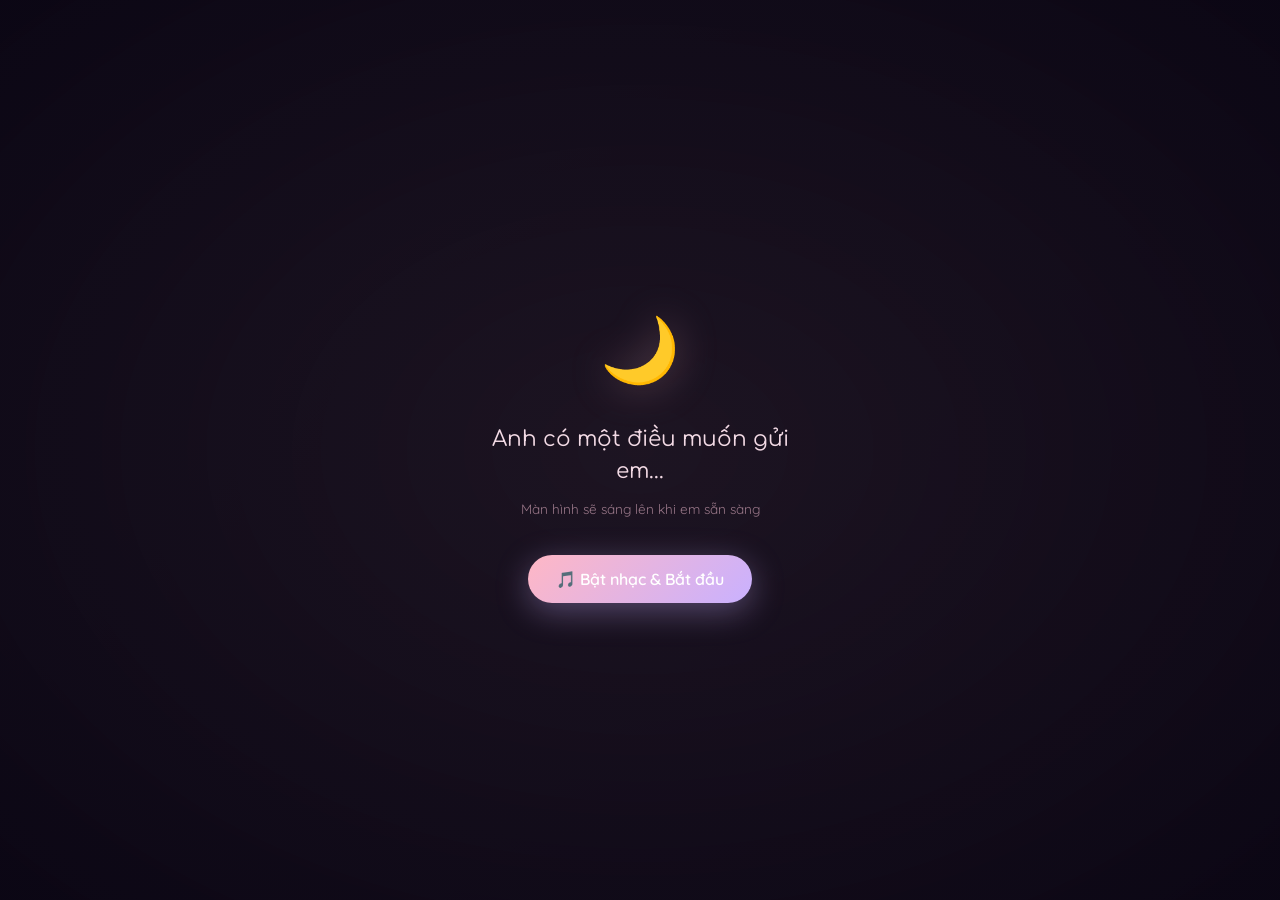
<file: index.html>
<!DOCTYPE html>
<html lang="vi">
<head>
  <meta charset="UTF-8">
  <meta name="viewport" content="width=device-width, initial-scale=1.0, maximum-scale=1.0, user-scalable=no">
  <meta name="theme-color" content="#ffd6e0">
  <title>Chúc em ngủ ngon 💖</title>
  <link rel="preconnect" href="https://fonts.googleapis.com">
  <link rel="preconnect" href="https://fonts.gstatic.com" crossorigin>
  <link href="https://fonts.googleapis.com/css2?family=Comfortaa:wght@400;600;700&family=Quicksand:wght@400;500;600;700&display=swap" rel="stylesheet">
  <link rel="stylesheet" href="css/style.css">
</head>
<body class="gate-locked">
  <!-- パーティクルキャンバス -->
  <canvas id="particle-canvas" aria-hidden="true"></canvas>

  <!-- 動的グラデーション背景 -->
  <div class="bg-gradient" aria-hidden="true"></div>

  <!-- 暗転オーバーレイ（音楽ONで明るくなる） -->
  <div id="dark-overlay" class="dark-overlay" aria-hidden="true"></div>

  <!-- 音楽ゲート — 最初に押して開始 -->
  <div id="music-gate" class="screen active">
    <div class="gate-content">
      <div class="gate-emoji pulse">🌙</div>
      <p class="gate-title">Anh có một điều muốn gửi em...</p>
      <p class="gate-subtitle">Màn hình sẽ sáng lên khi em sẵn sàng</p>
      <button id="gate-start" class="btn btn-gate">🎵 Bật nhạc & Bắt đầu</button>
    </div>
  </div>

  <!-- ローディング画面 -->
  <div id="loading-screen" class="screen">
    <div class="loading-content">
      <div class="loading-heart">💖</div>
      <p class="loading-text">Đang chuẩn bị một điều bất ngờ...</p>
      <div class="loading-bar"><div class="loading-bar-fill"></div></div>
    </div>
  </div>

  <!-- 音楽トグル -->
  <button id="music-toggle" class="music-toggle" aria-label="Bật/tắt nhạc nền" title="Nhạc nền">
    <span class="music-icon">🎵</span>
    <span class="music-hint">Bật nhạc</span>
  </button>

  <!-- ===== オープニング ===== -->
  <div id="intro-screen" class="screen">
    <div class="intro-content">
      <div class="intro-emoji pulse">💖</div>
      <p id="intro-line1" class="intro-text"></p>
      <p id="intro-line2" class="intro-question hidden"></p>
      <div id="question-buttons" class="question-buttons hidden">
        <button id="btn-yes" class="btn btn-yes">❤️ Có</button>
        <button id="btn-no" class="btn btn-no">🙈 Không</button>
      </div>
      <p id="no-message" class="no-message hidden"></p>
    </div>
  </div>

  <!-- ===== セレブレーション ===== -->
  <div id="celebration-screen" class="screen">
    <div class="celebration-content">
      <p id="celebration-text" class="celebration-text"></p>
    </div>
  </div>

  <!-- ===== メインコンテンツ ===== -->
  <main id="main-content" class="main-content hidden">
    <!-- Scene 1 -->
    <section class="scene scene-1" data-scene="1">
      <h2 class="scene-title">🌸 Gặp em là điều đáng yêu nhất.</h2>
      <div id="scene1-photos" class="polaroid-grid"></div>
      <p class="scene-caption">Mỗi tấm hình đều là một chiếc ký ức nhỏ mà anh muốn giữ thật lâu.</p>
    </section>

    <!-- Scene 2 -->
    <section class="scene scene-2" data-scene="2">
      <h2 class="scene-title">📖 Câu chuyện của hai đứa</h2>
      <div class="timeline-wrapper">
        <div id="timeline" class="timeline"></div>
      </div>
    </section>

    <!-- Scene 3 -->
    <section class="scene scene-3" data-scene="3">
      <h2 class="scene-title">📸 Những khoảnh khắc</h2>
      <div class="carousel">
        <button class="carousel-btn carousel-prev" aria-label="Ảnh trước">‹</button>
        <div class="carousel-track-wrapper">
          <div id="carousel-track" class="carousel-track"></div>
        </div>
        <button class="carousel-btn carousel-next" aria-label="Ảnh sau">›</button>
      </div>
      <p id="carousel-caption" class="carousel-caption"></p>
      <div class="carousel-dots" id="carousel-dots"></div>
    </section>

    <!-- Scene 4 -->
    <section class="scene scene-4" data-scene="4">
      <h2 class="scene-title">💌 Một bức thư</h2>
      <div class="letter-paper">
        <div id="letter-content" class="letter-content"></div>
      </div>
    </section>

    <!-- Scene 5 -->
    <section class="scene scene-5" data-scene="5">
      <h2 class="scene-title">✨ Nếu được chọn lại...</h2>
      <div class="choice-buttons">
        <button class="btn btn-choice" data-choice="1">✨ Chọn anh</button>
        <button class="btn btn-choice" data-choice="2">✨ Chọn anh luôn</button>
      </div>
      <p id="choice-result" class="choice-result hidden"></p>
    </section>

    <!-- Scene 6 -->
    <section class="scene scene-6" data-scene="6">
      <h2 class="scene-title">⏰ Anh yêu em được...</h2>
      <div class="counter-grid">
        <div class="counter-item"><span id="count-days" class="counter-num">0</span><span class="counter-label">ngày</span></div>
        <div class="counter-item"><span id="count-hours" class="counter-num">0</span><span class="counter-label">giờ</span></div>
        <div class="counter-item"><span id="count-minutes" class="counter-num">0</span><span class="counter-label">phút</span></div>
        <div class="counter-item"><span id="count-seconds" class="counter-num">0</span><span class="counter-label">giây</span></div>
      </div>
    </section>

    <!-- Scene 7 -->
    <section class="scene scene-7" data-scene="7">
      <h2 class="scene-title">🫙 Lọ điều ước</h2>
      <p class="scene-subtitle">Chạm vào lọ để nhận một điều ước nhỏ... (nhiều lần cũng được nhá)</p>
      <button id="wish-jar" class="wish-jar" aria-label="Mở lọ điều ước">
        <span class="jar-body">🫙</span>
        <span class="jar-sparkle">✨</span>
      </button>
      <p id="wish-message" class="wish-message hidden"></p>
    </section>

    <!-- エンディング -->
    <section class="scene scene-ending" data-scene="ending">
      <div class="night-sky">
        <div class="moon">🌙</div>
        <div class="stars-bg" aria-hidden="true"></div>
      </div>
      <div class="ending-content">
        <div id="ending-text" class="ending-text"></div>
        <h2 class="goodnight-title hidden" id="goodnight-title">🌙 Chúc em ngủ ngon 🌙</h2>
        <button id="beating-heart" class="beating-heart hidden" aria-label="Trái tim">❤️</button>
      </div>
    </section>
  </main>

  <!-- イースターエッグポップアップ -->
  <div id="easter-egg" class="easter-egg hidden">
    <div class="easter-egg-content">
      <p>Bắt được một chiếc ôm online 🤗❤️</p>
      <button id="close-easter-egg" class="btn btn-yes">Ôm lại 💕</button>
    </div>
  </div>

  <!-- スクロールヒント -->
  <div id="scroll-hint" class="scroll-hint hidden">
    <span>Vuốt xuống</span>
    <span class="scroll-arrow">↓</span>
  </div>

  <script src="js/config.js"></script>
  <script src="js/audio.js"></script>
  <script src="js/particles.js"></script>
  <script src="js/main.js"></script>
</body>
</html>
</file>
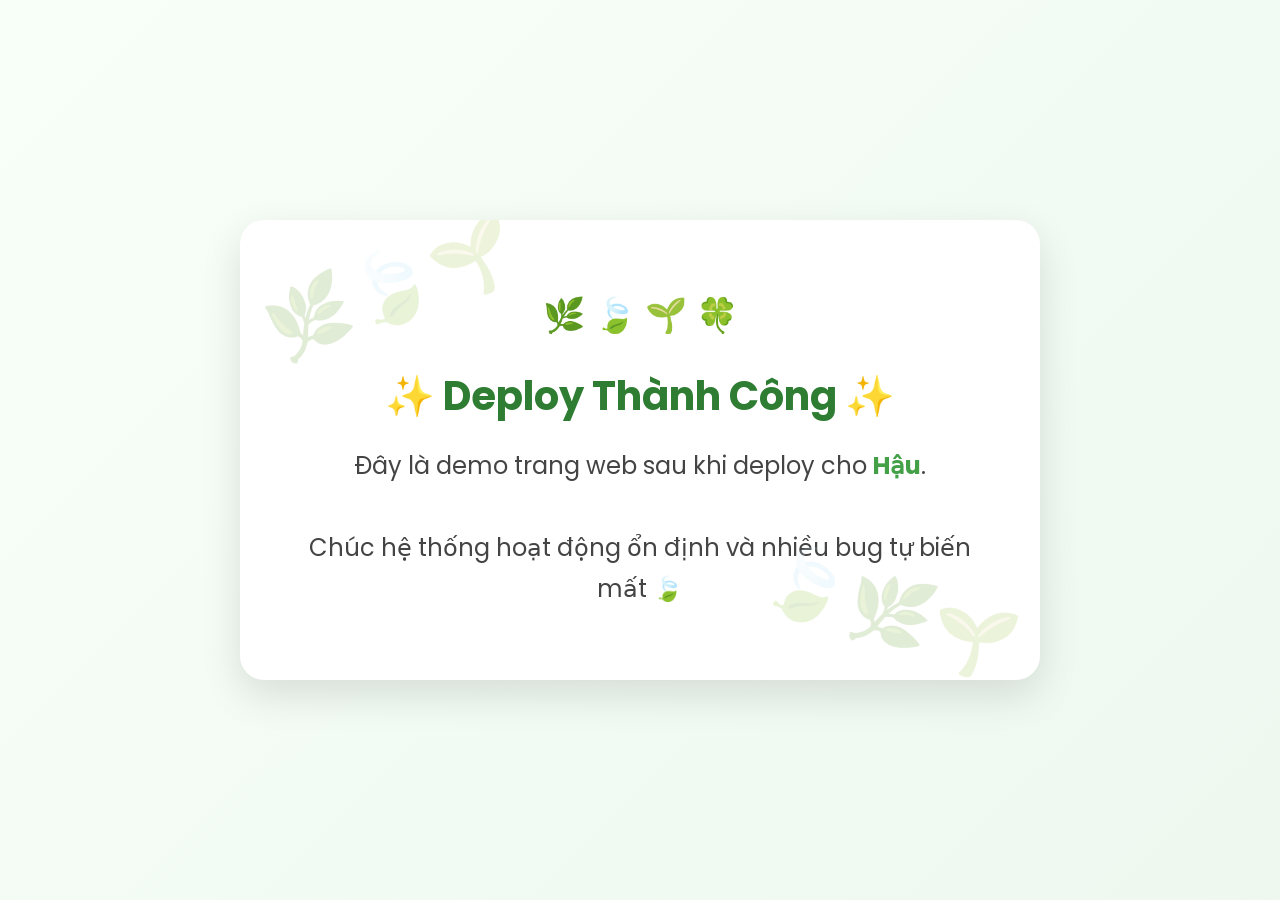
<file: test.html>
<!DOCTYPE html>
<html lang="vi">
<head>
<meta charset="UTF-8">
<meta name="viewport" content="width=device-width, initial-scale=1.0">
<title>Demo Deploy</title>

<link href="https://fonts.googleapis.com/css2?family=Poppins:wght@300;500;700&display=swap" rel="stylesheet">

<style>
*{
    margin:0;
    padding:0;
    box-sizing:border-box;
}

body{
    font-family:'Poppins',sans-serif;
    background:linear-gradient(135deg,#f8fff8,#eef8ef);
    height:100vh;
    display:flex;
    justify-content:center;
    align-items:center;
    overflow:hidden;
}

.container{
    position:relative;
    width:800px;
    max-width:90%;
    background:white;
    border-radius:24px;
    padding:70px 50px;
    text-align:center;
    box-shadow:0 15px 40px rgba(0,0,0,.12);
    overflow:hidden;
}

/* Lá góc trái */
.container::before{
    content:"🌿🍃🌱";
    position:absolute;
    top:15px;
    left:20px;
    font-size:70px;
    transform:rotate(-20deg);
    opacity:.18;
}

/* Lá góc phải */
.container::after{
    content:"🍃🌿🌱";
    position:absolute;
    bottom:15px;
    right:20px;
    font-size:70px;
    transform:rotate(18deg);
    opacity:.18;
}

h1{
    color:#2e7d32;
    font-size:40px;
    margin-bottom:20px;
}

.message{
    font-size:24px;
    color:#444;
    line-height:1.7;
}

.highlight{
    color:#43a047;
    font-weight:bold;
}

.leaf{
    font-size:34px;
    margin-bottom:25px;
    animation:float 3s ease-in-out infinite;
}

@keyframes float{
    0%,100%{
        transform:translateY(0);
    }
    50%{
        transform:translateY(-8px);
    }
}
</style>

</head>
<body>

<div class="container">

    <div class="leaf">🌿 🍃 🌱 🍀</div>

    <h1>✨ Deploy Thành Công ✨</h1>

    <div class="message">
        Đây là demo trang web sau khi deploy cho
        <span class="highlight">Hậu</span>.
        <br><br>
        Chúc hệ thống hoạt động ổn định và nhiều bug tự biến mất 🍃
    </div>

</div>

</body>
</html>
</file>
<file: css/style.css>
/* ============================================
   CSS Variables — 色の変更はここで
   ============================================ */
:root {
  --pink: #ffb7c5;
  --pink-light: #ffd6e0;
  --pink-deep: #ff8fab;
  --cream: #fff5f0;
  --lavender: #e8d5f5;
  --purple: #c9b1ff;
  --white: #ffffff;
  --text: #5c4a5a;
  --text-light: #8a7588;
  --shadow: rgba(255, 143, 171, 0.25);
  --shadow-deep: rgba(92, 74, 90, 0.15);
  --font-body: 'Quicksand', sans-serif;
  --font-display: 'Comfortaa', cursive;
  --radius: 20px;
  --transition: 0.4s cubic-bezier(0.4, 0, 0.2, 1);
}

/* ===== Reset & Base ===== */
*, *::before, *::after {
  box-sizing: border-box;
  margin: 0;
  padding: 0;
}

html {
  scroll-behavior: smooth;
  -webkit-tap-highlight-color: transparent;
}

body {
  font-family: var(--font-body);
  color: var(--text);
  overflow-x: hidden;
  min-height: 100dvh;
  background: var(--cream);
  line-height: 1.6;
}

.hidden { display: none !important; }

/* ===== 暗転ゲート ===== */
body.gate-locked .bg-gradient {
  filter: brightness(0.12) saturate(0.4);
  animation-play-state: paused;
}

body.gate-locked #particle-canvas {
  opacity: 0.15;
}

.dark-overlay {
  position: fixed;
  inset: 0;
  z-index: 90;
  background: radial-gradient(ellipse at center, rgba(30, 15, 40, 0.55) 0%, rgba(10, 5, 20, 0.92) 100%);
  pointer-events: none;
  transition: opacity 1.8s ease;
}

body.unlocked .dark-overlay {
  opacity: 0;
}

body.unlocked .bg-gradient {
  filter: brightness(1);
  animation-play-state: running;
  transition: filter 2s ease;
}

body.unlocked #particle-canvas {
  opacity: 1;
  transition: opacity 2s ease;
}

/* ゲート画面 */
.gate-content {
  text-align: center;
  max-width: 340px;
  z-index: 1;
}

.gate-emoji {
  font-size: 4rem;
  margin-bottom: 24px;
  display: inline-block;
  filter: drop-shadow(0 0 20px rgba(255, 183, 197, 0.3));
}

.gate-title {
  font-family: var(--font-display);
  font-size: clamp(1.1rem, 4.5vw, 1.35rem);
  color: rgba(255, 230, 240, 0.95);
  margin-bottom: 10px;
  line-height: 1.5;
}

.gate-subtitle {
  font-size: 0.85rem;
  color: rgba(255, 200, 220, 0.55);
  margin-bottom: 36px;
}

.btn-gate {
  background: linear-gradient(135deg, var(--pink), var(--purple));
  color: white;
  font-size: 1.05rem;
  padding: 16px 32px;
  box-shadow: 0 8px 32px rgba(201, 177, 255, 0.35);
  animation: gateGlow 2.5s ease-in-out infinite;
}

.btn-gate:active {
  transform: scale(0.97);
}

@keyframes gateGlow {
  0%, 100% { box-shadow: 0 8px 32px rgba(201, 177, 255, 0.35); }
  50% { box-shadow: 0 8px 48px rgba(255, 143, 171, 0.55); }
}

#music-gate.fade-out {
  opacity: 0;
  visibility: hidden;
  transition: opacity 1s ease, visibility 1s ease;
}

/* ===== Background ===== */
.bg-gradient {
  position: fixed;
  inset: 0;
  z-index: -2;
  background: linear-gradient(
    -45deg,
    var(--cream),
    var(--pink-light),
    var(--lavender),
    var(--pink-light),
    var(--cream)
  );
  background-size: 400% 400%;
  animation: gradientShift 15s ease infinite;
  transition: filter 1s ease, opacity 1s ease;
}

body.celebrating .bg-gradient {
  filter: brightness(1.15);
}

body.night-mode .bg-gradient {
  background: linear-gradient(-45deg, #1a1a2e, #2d1b4e, #16213e, #1a1a2e);
  background-size: 400% 400%;
  animation: gradientShift 20s ease infinite;
}

@keyframes gradientShift {
  0%, 100% { background-position: 0% 50%; }
  50% { background-position: 100% 50%; }
}

#particle-canvas {
  position: fixed;
  inset: 0;
  z-index: -1;
  pointer-events: none;
}

/* ===== Screens ===== */
.screen {
  position: fixed;
  inset: 0;
  display: flex;
  align-items: center;
  justify-content: center;
  z-index: 100;
  opacity: 0;
  visibility: hidden;
  transition: opacity 0.8s ease, visibility 0.8s ease;
  padding: 24px;
}

.screen.active {
  opacity: 1;
  visibility: visible;
}

/* ===== Loading ===== */
.loading-content {
  text-align: center;
}

.loading-heart {
  font-size: 4rem;
  animation: heartbeat 1.2s ease-in-out infinite;
  margin-bottom: 20px;
}

.loading-text {
  font-family: var(--font-display);
  font-size: 1rem;
  color: var(--text-light);
  margin-bottom: 24px;
}

.loading-bar {
  width: 200px;
  height: 6px;
  background: rgba(255, 255, 255, 0.5);
  border-radius: 10px;
  overflow: hidden;
  margin: 0 auto;
}

.loading-bar-fill {
  height: 100%;
  width: 0%;
  background: linear-gradient(90deg, var(--pink), var(--purple));
  border-radius: 10px;
  animation: loadBar 2s ease forwards;
}

@keyframes loadBar {
  to { width: 100%; }
}

@keyframes heartbeat {
  0%, 100% { transform: scale(1); }
  15% { transform: scale(1.15); }
  30% { transform: scale(1); }
  45% { transform: scale(1.1); }
}

/* ===== Music Toggle ===== */
.music-toggle {
  position: fixed;
  top: 16px;
  right: 16px;
  z-index: 1000;
  width: 44px;
  height: 44px;
  border-radius: 50%;
  border: none;
  background: rgba(255, 255, 255, 0.85);
  backdrop-filter: blur(10px);
  box-shadow: 0 4px 15px var(--shadow);
  cursor: pointer;
  font-size: 1.2rem;
  transition: var(--transition);
  opacity: 0;
  pointer-events: none;
  /* ヒント表示用 */
  overflow: visible;
}

.music-toggle.visible {
  opacity: 1;
  pointer-events: auto;
}

.music-toggle:hover {
  transform: scale(1.1);
}

.music-toggle.playing {
  animation: musicPulse 2s ease infinite;
}

.music-hint {
  position: absolute;
  right: calc(100% + 8px);
  top: 50%;
  transform: translateY(-50%);
  white-space: nowrap;
  font-size: 0.72rem;
  font-weight: 600;
  color: var(--pink-deep);
  background: rgba(255, 255, 255, 0.92);
  padding: 6px 10px;
  border-radius: 20px;
  box-shadow: 0 4px 12px var(--shadow);
  animation: hintPulse 1.5s ease infinite;
  pointer-events: none;
}

.music-toggle.playing .music-hint,
.music-hint.hidden {
  display: none;
}

@keyframes hintPulse {
  0%, 100% { opacity: 0.7; transform: translateY(-50%) scale(0.97); }
  50% { opacity: 1; transform: translateY(-50%) scale(1); }
}

@keyframes musicPulse {
  0%, 100% { box-shadow: 0 4px 15px var(--shadow); }
  50% { box-shadow: 0 4px 25px var(--pink); }
}

/* ===== Intro ===== */
.intro-content {
  text-align: center;
  max-width: 420px;
}

.intro-emoji {
  font-size: 4.5rem;
  margin-bottom: 24px;
  display: inline-block;
}

.pulse {
  animation: floatEmoji 3s ease-in-out infinite;
}

@keyframes floatEmoji {
  0%, 100% { transform: translateY(0); }
  50% { transform: translateY(-12px); }
}

.intro-text {
  font-family: var(--font-display);
  font-size: clamp(1rem, 4vw, 1.25rem);
  color: var(--text);
  min-height: 3.5em;
  margin-bottom: 16px;
  white-space: pre-line;
}

.intro-question {
  font-family: var(--font-display);
  font-size: clamp(1.3rem, 5vw, 1.8rem);
  font-weight: 700;
  color: var(--pink-deep);
  margin-bottom: 32px;
  animation: fadeScaleIn 0.8s ease forwards;
}

@keyframes fadeScaleIn {
  from { opacity: 0; transform: scale(0.9); }
  to { opacity: 1; transform: scale(1); }
}

.question-buttons {
  display: flex;
  gap: 16px;
  justify-content: center;
  flex-wrap: wrap;
  position: relative;
  min-height: 60px;
}

.btn {
  font-family: var(--font-body);
  font-size: 1rem;
  font-weight: 600;
  padding: 14px 28px;
  border: none;
  border-radius: 50px;
  cursor: pointer;
  transition: transform 0.3s ease, box-shadow 0.3s ease, opacity 0.5s ease;
  touch-action: manipulation;
}

.btn-yes {
  background: linear-gradient(135deg, var(--pink), var(--pink-deep));
  color: white;
  box-shadow: 0 6px 20px var(--shadow);
}

.btn-yes:hover, .btn-yes:active {
  transform: scale(1.08);
  box-shadow: 0 8px 30px rgba(255, 143, 171, 0.45);
}

.btn-no {
  background: rgba(255, 255, 255, 0.9);
  color: var(--text-light);
  box-shadow: 0 4px 15px var(--shadow-deep);
  position: relative;
  transition: left 0.35s cubic-bezier(0.34, 1.56, 0.64, 1),
              top 0.35s cubic-bezier(0.34, 1.56, 0.64, 1),
              transform 0.35s ease,
              opacity 0.5s ease;
}

.btn-no.dodging {
  animation: wiggle 0.4s ease;
}

@keyframes wiggle {
  0%, 100% { transform: rotate(0deg); }
  25% { transform: rotate(-8deg) scale(1.05); }
  75% { transform: rotate(8deg) scale(1.05); }
}

.no-message {
  margin-top: 20px;
  font-size: 0.95rem;
  color: var(--pink-deep);
  font-weight: 600;
  animation: fadeScaleIn 0.4s ease;
  min-height: 1.5em;
}

/* ===== Celebration ===== */
.celebration-content {
  text-align: center;
  max-width: 90%;
}

.celebration-text {
  font-family: var(--font-display);
  font-size: clamp(1.2rem, 5vw, 1.8rem);
  color: var(--pink-deep);
  min-height: 2em;
  text-shadow: 0 0 30px rgba(255, 143, 171, 0.5);
}

body.celebrating .celebration-text {
  animation: glow 2s ease-in-out infinite;
}

@keyframes glow {
  0%, 100% { text-shadow: 0 0 20px rgba(255, 143, 171, 0.4); }
  50% { text-shadow: 0 0 40px rgba(255, 143, 171, 0.8); }
}

/* ===== Main Content ===== */
.main-content {
  position: relative;
  z-index: 10;
}

.main-content.visible {
  animation: fadeIn 1s ease;
}

@keyframes fadeIn {
  from { opacity: 0; }
  to { opacity: 1; }
}

.scene {
  min-height: 100dvh;
  padding: 80px 20px 60px;
  display: flex;
  flex-direction: column;
  align-items: center;
  justify-content: center;
  opacity: 0;
  transform: translateY(30px);
  transition: opacity 0.8s ease, transform 0.8s ease;
}

.scene.visible {
  opacity: 1;
  transform: translateY(0);
}

.scene-title {
  font-family: var(--font-display);
  font-size: clamp(1.3rem, 5vw, 1.8rem);
  text-align: center;
  margin-bottom: 32px;
  color: var(--text);
}

.scene-subtitle {
  text-align: center;
  color: var(--text-light);
  margin-bottom: 24px;
  font-size: 0.95rem;
}

.scene-caption {
  text-align: center;
  max-width: 360px;
  color: var(--text-light);
  font-style: italic;
  margin-top: 24px;
  font-size: 0.95rem;
}

/* ===== Scene 1: Polaroids ===== */
.polaroid-grid {
  display: flex;
  gap: 20px;
  flex-wrap: wrap;
  justify-content: center;
  perspective: 800px;
}

.polaroid {
  background: white;
  padding: 12px 12px 40px;
  box-shadow: 0 10px 30px var(--shadow-deep);
  border-radius: 4px;
  width: min(280px, 85vw);
  transform: rotate(var(--rotate, -3deg));
  animation: floatPolaroid 4s ease-in-out infinite;
  animation-delay: var(--delay, 0s);
  transition: transform 0.4s ease;
}

.polaroid:nth-child(even) {
  --rotate: 3deg;
}

.polaroid:hover {
  transform: rotate(0deg) scale(1.03);
  z-index: 2;
}

.polaroid-img {
  width: 100%;
  aspect-ratio: 1;
  object-fit: cover;
  border-radius: 2px;
  background: linear-gradient(135deg, var(--pink-light), var(--lavender));
  display: flex;
  align-items: center;
  justify-content: center;
  font-size: 3rem;
}

.polaroid-img img {
  width: 100%;
  height: 100%;
  object-fit: cover;
  border-radius: 2px;
}

.polaroid-caption {
  text-align: center;
  margin-top: 12px;
  font-size: 0.85rem;
  color: var(--text-light);
  font-family: var(--font-display);
}

@keyframes floatPolaroid {
  0%, 100% { transform: rotate(var(--rotate, -3deg)) translateY(0); }
  50% { transform: rotate(var(--rotate, -3deg)) translateY(-10px); }
}

/* ===== Scene 2: Timeline ===== */
.timeline-wrapper {
  width: 100%;
  overflow-x: auto;
  -webkit-overflow-scrolling: touch;
  scroll-snap-type: x mandatory;
  padding: 20px 0;
  scrollbar-width: none;
}

.timeline-wrapper::-webkit-scrollbar { display: none; }

.timeline {
  display: flex;
  gap: 0;
  padding: 0 20px;
  min-width: min-content;
}

.timeline-item {
  flex: 0 0 auto;
  scroll-snap-align: center;
  display: flex;
  flex-direction: column;
  align-items: center;
  padding: 0 24px;
  cursor: pointer;
  position: relative;
}

.timeline-item::after {
  content: '';
  position: absolute;
  top: 28px;
  left: calc(50% + 28px);
  width: calc(100% - 56px);
  height: 2px;
  background: linear-gradient(90deg, var(--pink), var(--lavender));
  opacity: 0.4;
}

.timeline-item:last-child::after { display: none; }

.timeline-icon {
  width: 56px;
  height: 56px;
  border-radius: 50%;
  background: white;
  display: flex;
  align-items: center;
  justify-content: center;
  font-size: 1.5rem;
  box-shadow: 0 6px 20px var(--shadow);
  transition: transform 0.3s cubic-bezier(0.34, 1.56, 0.64, 1);
  margin-bottom: 12px;
}

.timeline-item:active .timeline-icon,
.timeline-item.bounce .timeline-icon {
  transform: scale(1.2);
}

.timeline-label {
  font-size: 0.8rem;
  text-align: center;
  max-width: 100px;
  color: var(--text-light);
  font-weight: 500;
}

/* ===== Scene 3: Carousel ===== */
.carousel {
  width: 100%;
  max-width: 400px;
  position: relative;
  display: flex;
  align-items: center;
  gap: 8px;
}

.carousel-track-wrapper {
  overflow: hidden;
  border-radius: var(--radius);
  flex: 1;
  box-shadow: 0 10px 40px var(--shadow);
}

.carousel-track {
  display: flex;
  transition: transform 0.5s cubic-bezier(0.4, 0, 0.2, 1);
}

.carousel-slide {
  flex: 0 0 100%;
  aspect-ratio: 4/5;
  position: relative;
}

.carousel-slide img,
.carousel-slide .placeholder-img {
  width: 100%;
  height: 100%;
  object-fit: cover;
  display: block;
}

.placeholder-img {
  background: linear-gradient(135deg, var(--pink-light), var(--lavender));
  display: flex;
  align-items: center;
  justify-content: center;
  font-size: 4rem;
}

.carousel-btn {
  width: 40px;
  height: 40px;
  border-radius: 50%;
  border: none;
  background: rgba(255, 255, 255, 0.9);
  font-size: 1.5rem;
  color: var(--pink-deep);
  cursor: pointer;
  box-shadow: 0 4px 15px var(--shadow);
  flex-shrink: 0;
  transition: transform 0.2s ease;
}

.carousel-btn:active { transform: scale(0.9); }

.carousel-caption {
  text-align: center;
  margin-top: 20px;
  font-family: var(--font-display);
  font-size: 0.95rem;
  color: var(--text-light);
  min-height: 1.5em;
  max-width: 320px;
}

.carousel-dots {
  display: flex;
  gap: 8px;
  margin-top: 16px;
}

.carousel-dot {
  width: 8px;
  height: 8px;
  border-radius: 50%;
  background: var(--pink-light);
  border: none;
  cursor: pointer;
  transition: var(--transition);
  padding: 0;
}

.carousel-dot.active {
  background: var(--pink-deep);
  transform: scale(1.3);
}

/* ===== Scene 4: Letter ===== */
.letter-paper {
  background: rgba(255, 255, 255, 0.85);
  backdrop-filter: blur(10px);
  border-radius: var(--radius);
  padding: 32px 28px;
  max-width: 400px;
  width: 100%;
  box-shadow: 0 10px 40px var(--shadow-deep);
  border: 1px solid rgba(255, 183, 197, 0.3);
  position: relative;
}

.letter-paper::before {
  content: '💌';
  position: absolute;
  top: -16px;
  right: 20px;
  font-size: 2rem;
}

.letter-line {
  font-family: var(--font-display);
  font-size: clamp(0.9rem, 3.5vw, 1.05rem);
  margin-bottom: 12px;
  opacity: 0;
  transform: translateX(-10px);
  transition: opacity 0.5s ease, transform 0.5s ease;
}

.letter-line.visible {
  opacity: 1;
  transform: translateX(0);
}

.letter-line.typing::after {
  content: '|';
  animation: blink 0.8s step-end infinite;
  color: var(--pink-deep);
}

@keyframes blink {
  50% { opacity: 0; }
}

/* ===== Scene 5: Choice ===== */
.choice-buttons {
  display: flex;
  flex-direction: column;
  gap: 16px;
  width: 100%;
  max-width: 280px;
}

.btn-choice {
  background: linear-gradient(135deg, var(--lavender), var(--purple));
  color: white;
  box-shadow: 0 6px 20px rgba(201, 177, 255, 0.4);
}

.btn-choice:active { transform: scale(0.97); }

.choice-result {
  margin-top: 24px;
  font-family: var(--font-display);
  font-size: 1.2rem;
  color: var(--pink-deep);
  animation: fadeScaleIn 0.6s ease;
}

/* ===== Scene 6: Counter ===== */
.counter-grid {
  display: grid;
  grid-template-columns: repeat(2, 1fr);
  gap: 16px;
  width: 100%;
  max-width: 360px;
}

.counter-item {
  background: rgba(255, 255, 255, 0.8);
  backdrop-filter: blur(10px);
  border-radius: var(--radius);
  padding: 24px 16px;
  text-align: center;
  box-shadow: 0 8px 25px var(--shadow);
  transition: transform 0.3s ease;
}

.counter-item:hover { transform: translateY(-4px); }

.counter-num {
  display: block;
  font-family: var(--font-display);
  font-size: clamp(2rem, 8vw, 2.8rem);
  font-weight: 700;
  color: var(--pink-deep);
  line-height: 1.2;
}

.counter-label {
  font-size: 0.85rem;
  color: var(--text-light);
  text-transform: lowercase;
}

/* ===== Scene 7: Wish Jar ===== */
.wish-jar {
  background: none;
  border: none;
  cursor: pointer;
  position: relative;
  padding: 20px;
  transition: transform 0.3s ease;
}

.jar-body {
  font-size: 5rem;
  display: block;
  animation: floatEmoji 3s ease-in-out infinite;
  filter: drop-shadow(0 8px 20px var(--shadow));
}

.jar-sparkle {
  position: absolute;
  top: 0;
  right: 0;
  font-size: 1.5rem;
  animation: sparkle 2s ease-in-out infinite;
}

@keyframes sparkle {
  0%, 100% { opacity: 0.3; transform: scale(0.8) rotate(0deg); }
  50% { opacity: 1; transform: scale(1.2) rotate(180deg); }
}

.wish-jar:active { transform: scale(0.95); }

.wish-jar.shake {
  animation: jarShake 0.5s ease;
}

@keyframes jarShake {
  0%, 100% { transform: rotate(0deg); }
  20% { transform: rotate(-10deg); }
  40% { transform: rotate(10deg); }
  60% { transform: rotate(-5deg); }
  80% { transform: rotate(5deg); }
}

.wish-message {
  margin-top: 20px;
  font-family: var(--font-display);
  font-size: 1.1rem;
  color: var(--purple);
  text-align: center;
  max-width: 300px;
  animation: fadeScaleIn 0.5s ease;
}

/* ===== Ending ===== */
.scene-ending {
  position: relative;
  overflow: hidden;
}

.night-sky {
  position: absolute;
  inset: 0;
  pointer-events: none;
}

.moon {
  position: absolute;
  top: 10%;
  right: 15%;
  font-size: 3rem;
  opacity: 0;
  transform: translateY(20px);
  transition: opacity 1.5s ease, transform 1.5s ease;
  filter: drop-shadow(0 0 20px rgba(255, 248, 231, 0.5));
}

body.night-mode .moon {
  opacity: 1;
  transform: translateY(0);
  animation: floatEmoji 4s ease-in-out infinite;
}

.stars-bg {
  position: absolute;
  inset: 0;
  opacity: 0;
  transition: opacity 1.5s ease;
  background-image:
    radial-gradient(1px 1px at 10% 20%, white, transparent),
    radial-gradient(1px 1px at 30% 60%, white, transparent),
    radial-gradient(1.5px 1.5px at 50% 15%, white, transparent),
    radial-gradient(1px 1px at 70% 45%, white, transparent),
    radial-gradient(1px 1px at 85% 25%, white, transparent),
    radial-gradient(1.5px 1.5px at 20% 80%, white, transparent),
    radial-gradient(1px 1px at 60% 75%, white, transparent),
    radial-gradient(1px 1px at 90% 70%, white, transparent);
  animation: twinkleStars 3s ease-in-out infinite;
}

body.night-mode .stars-bg { opacity: 0.8; }

@keyframes twinkleStars {
  0%, 100% { opacity: 0.6; }
  50% { opacity: 1; }
}

.ending-content {
  text-align: center;
  z-index: 1;
  position: relative;
}

.ending-text {
  font-family: var(--font-display);
  font-size: clamp(1rem, 4vw, 1.3rem);
  color: var(--text);
  min-height: 2em;
  margin-bottom: 24px;
  white-space: pre-line;
}

body.night-mode .ending-text {
  color: rgba(255, 255, 255, 0.9);
}

.goodnight-title {
  font-family: var(--font-display);
  font-size: clamp(1.5rem, 6vw, 2.2rem);
  color: var(--pink-light);
  margin-bottom: 32px;
  animation: fadeScaleIn 1s ease;
}

.beating-heart {
  background: none;
  border: none;
  font-size: 3rem;
  cursor: pointer;
  animation: heartbeat 1.2s ease-in-out infinite;
  filter: drop-shadow(0 0 15px rgba(255, 143, 171, 0.6));
}

/* ===== Easter Egg ===== */
.easter-egg {
  position: fixed;
  inset: 0;
  z-index: 2000;
  background: rgba(0, 0, 0, 0.5);
  backdrop-filter: blur(8px);
  display: flex;
  align-items: center;
  justify-content: center;
  padding: 24px;
  opacity: 0;
  visibility: hidden;
  transition: opacity 0.4s ease, visibility 0.4s ease;
}

.easter-egg.show {
  opacity: 1;
  visibility: visible;
}

.easter-egg-content {
  background: white;
  border-radius: var(--radius);
  padding: 32px;
  text-align: center;
  max-width: 320px;
  animation: fadeScaleIn 0.5s ease;
  box-shadow: 0 20px 60px rgba(0, 0, 0, 0.2);
}

.easter-egg-content p {
  font-family: var(--font-display);
  font-size: 1.2rem;
  margin-bottom: 20px;
  color: var(--text);
}

/* ===== Scroll Hint ===== */
.scroll-hint {
  position: fixed;
  bottom: 24px;
  left: 50%;
  transform: translateX(-50%);
  z-index: 500;
  text-align: center;
  color: var(--text-light);
  font-size: 0.85rem;
  animation: fadeInOut 2s ease infinite;
}

.scroll-arrow {
  display: block;
  font-size: 1.2rem;
  margin-top: 4px;
}

@keyframes fadeInOut {
  0%, 100% { opacity: 0.4; }
  50% { opacity: 1; }
}

/* ===== Responsive ===== */
@media (min-width: 768px) {
  .polaroid-grid { gap: 32px; }
  .counter-grid { grid-template-columns: repeat(4, 1fr); max-width: 600px; }
  .choice-buttons { flex-direction: row; max-width: 480px; }
}

@media (max-width: 380px) {
  .btn { padding: 12px 20px; font-size: 0.9rem; }
  .question-buttons { gap: 12px; }
}

/* ===== Reduced Motion ===== */
@media (prefers-reduced-motion: reduce) {
  *, *::before, *::after {
    animation-duration: 0.01ms !important;
    transition-duration: 0.01ms !important;
  }
}
</file>
